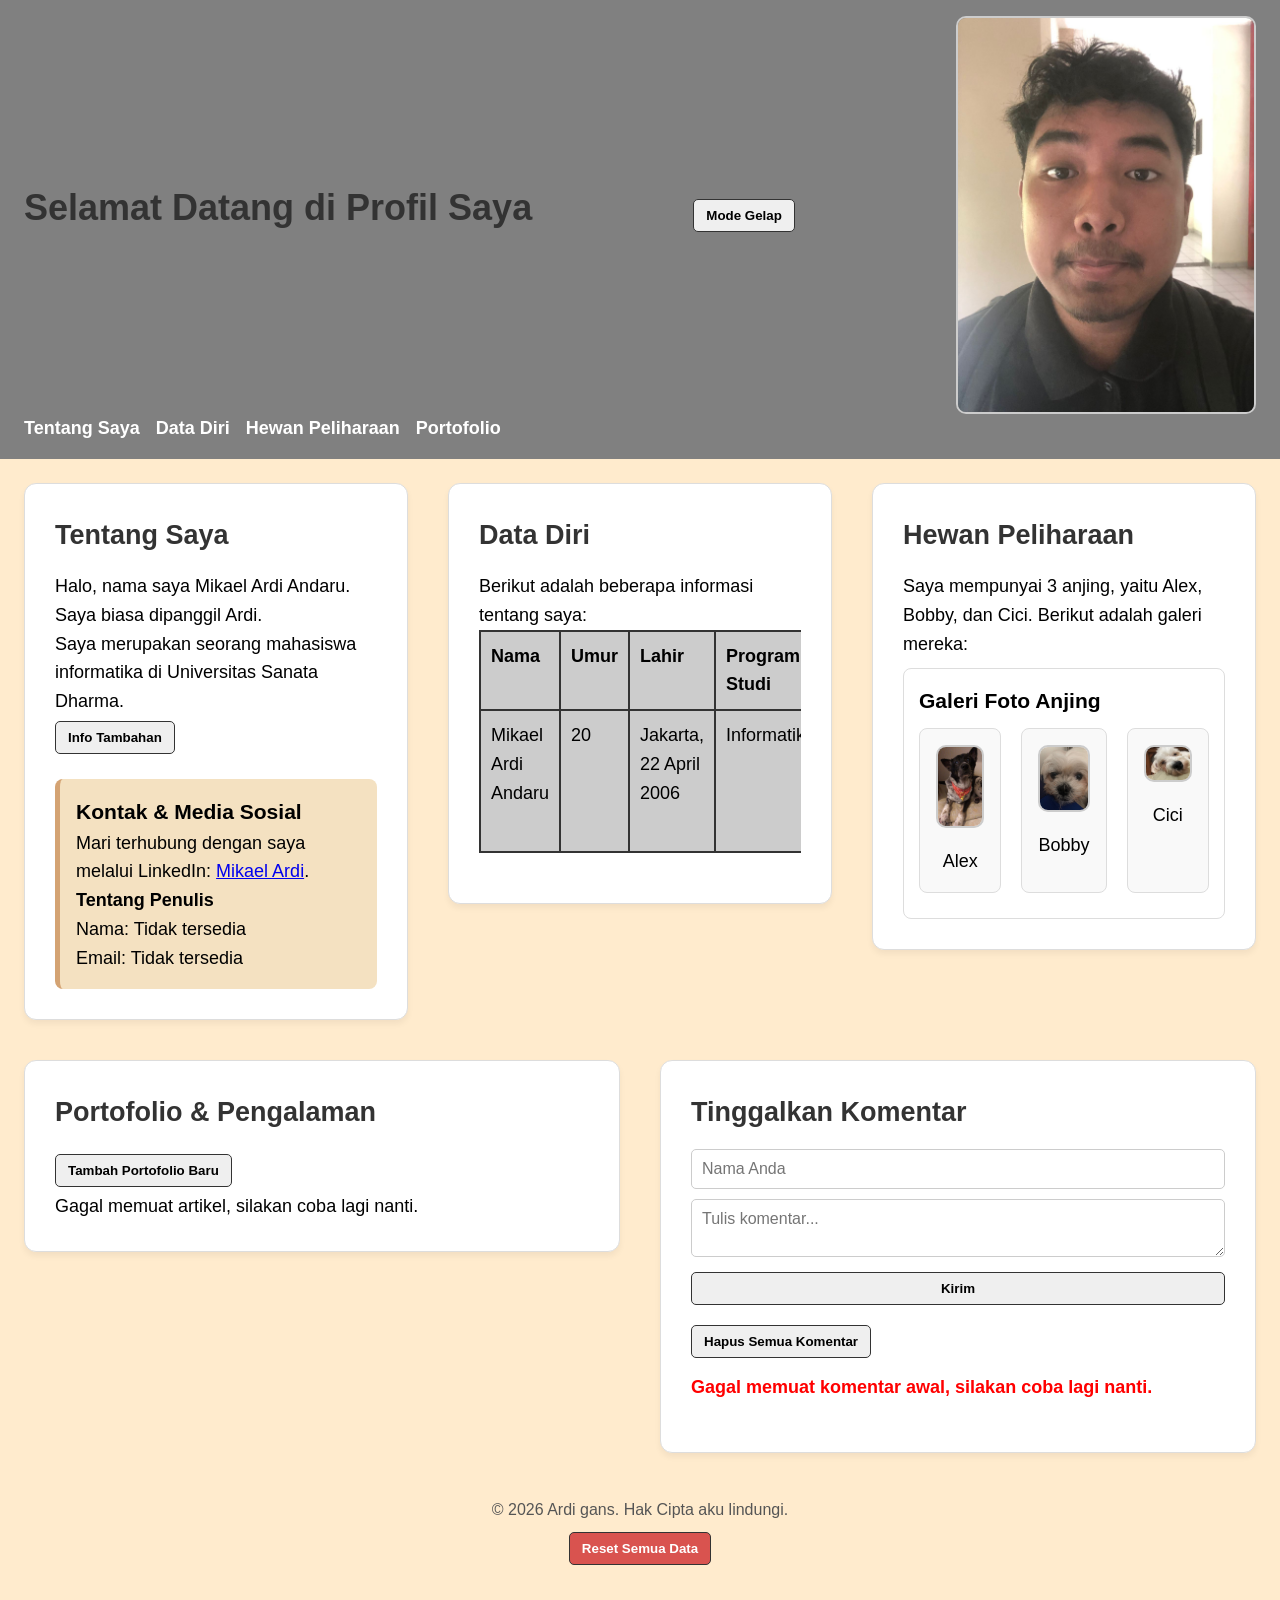
<file: index.html>
<!DOCTYPE html>
<html lang="id">
    <head>
        <meta charset="UTF-8">
        <meta name="viewport" content="width=device-width, initial-scale=1.0">
        <title>Profil Mikael Ardi Andaru</title>
        <link rel="stylesheet" href="style.css">
    </head>
    <body>
        <header>
            <h1>Selamat Datang di Profil Saya</h1>
            <!-- Tombol Dark Mode -->
            <button id="btn-tema">Mode Gelap</button>
            
            <img src="ardi.jpeg" alt="Foto Ardi" width="300" height="300">
            <!-- nav -->
            <nav>
                <ul>
                    <li><a href="#tentang-saya">Tentang Saya</a></li>
                    <li><a href="#data-diri">Data Diri</a></li>
                    <li><a href="#hewan-peliharaan">Hewan Peliharaan</a></li>
                    <li><a href="#portofolio">Portofolio</a></li>
                </ul>
            </nav>
        </header>

        <main>
            <section id="tentang-saya">
                <h2>Tentang Saya</h2>
                <p>Halo, nama saya Mikael Ardi Andaru. Saya biasa dipanggil Ardi.</p>
                <p>Saya merupakan seorang mahasiswa informatika di Universitas Sanata Dharma.</p>
                
                <!-- Tombol untuk menyembunyikan/menampilkan aside -->
                <button id="btn-info">Info Tambahan</button>
                
                <!-- buat medsos -->
                <aside>
                    <h3>Kontak & Media Sosial</h3>
                    <p>Mari terhubung dengan saya melalui LinkedIn: <a href="https://www.linkedin.com/in/mikaelardi/" target="_blank">Mikael Ardi</a>.</p>
                    
                    <!-- Modul 8 (B.6): Tentang Penulis, diisi dari API /users/1 -->
                    <h4>Tentang Penulis</h4>
                    <p>Nama: <span id="nama-penulis">Memuat...</span></p>
                    <p>Email: <span id="email-penulis">Memuat...</span></p>
                </aside>
            </section>

            <section id="data-diri">
                <h2>Data Diri</h2>
                <p>Berikut adalah beberapa informasi tentang saya:</p>
                <table>
                    <thead>
                        <tr>
                            <th scope="col">Nama</th>
                            <th scope="col">Umur</th>
                            <th scope="col">Lahir</th>
                            <th scope="col">Program Studi</th>
                            <th scope="col">Hobi</th>
                        </tr>
                    </thead>
                    <tbody>
                        <tr>
                            <td>Mikael Ardi Andaru</td>
                            <td>20</td>
                            <td>Jakarta, 22 April 2006</td>
                            <td>Informatika</td>
                            <td>
                                <ol>
                                    <li>Mancing</li>
                                    <li>Memasak</li>
                                    <li>Bermain Basket</li>
                                </ol>
                            </td>
                        </tr>
                    </tbody>
                </table>
            </section>
            
            <section id="hewan-peliharaan">
                <h2>Hewan Peliharaan</h2>
                <p>Saya mempunyai 3 anjing, yaitu Alex, Bobby, dan Cici. Berikut adalah galeri mereka:</p>
                
                <article>
                    <h3>Galeri Foto Anjing</h3>
                    <div class="gallery">
                        <figure>
                            <img src="alex.jpeg" alt="Foto anjing bernama Alex" width="200" height="200">
                            <figcaption>Alex</figcaption>
                        </figure>
                        <figure>
                            <img src="bobby.jpeg" alt="Foto anjing bernama Bobby" width="200" height="200">
                            <figcaption>Bobby</figcaption>
                        </figure>
                        <figure>
                            <img src="cici.jpeg" alt="Foto anjing bernama Cici" width="200" height="200">
                            <figcaption>Cici</figcaption>
                        </figure>
                    </div>
                </article>
            </section>

            <!-- Bagian Portofolio / Pengalaman Baru (Tugas Mandiri) -->
            <section id="portofolio">
                <h2>Portofolio & Pengalaman</h2>
                <button id="btn-tambah">Tambah Portofolio Baru</button>
                <!-- Modul 8: Indikator loading artikel dari API -->
                <div id="loading"><span class="spinner"></span> Memuat artikel...</div>
                <div class="daftar-portofolio">
                    <!-- Artikel akan di-render di sini menggunakan JavaScript -->
                </div>
            </section>
            
            <!-- B.4 Langkah 3: Form Komentar HTML -->
            <section id="komentar">
                <h2>Tinggalkan Komentar</h2>
                <form id="form-komentar">
                    <input type="text" id="input-nama" placeholder="Nama Anda" required>
                    <textarea id="input-pesan" placeholder="Tulis komentar..." required></textarea>
                    <!-- Tugas Mandiri: pesan error di DOM -->
                    <div id="error-pesan" style="color: red; display: none; margin-bottom: 10px; font-weight: bold;"></div>
                    <button type="submit">Kirim</button>
                    <!-- Modul 9 (Tugas Mandiri): batal edit komentar -->
                    <button type="button" id="btn-batal-edit" style="display: none;">Batal</button>
                </form>
                
                <!-- Tugas Mandiri: Tombol hapus semua komentar -->
                <button id="btn-hapus-semua" style="margin-top: 15px;">Hapus Semua Komentar</button>
                
                <!-- Modul 8 (Tugas Mandiri): loading & pesan error untuk komentar dari API -->
                <div id="loading-komentar"><span class="spinner"></span> Memuat komentar...</div>
                <p id="error-komentar" class="pesan-error"></p>

                <ul id="daftar-komentar" style="list-style: none; padding: 0; margin-top: 20px;"></ul>
            </section>
        </main>

        <!-- ini buat footer -->
        <footer>
            <p>&copy; 2026 Ardi gans. Hak Cipta aku lindungi.</p>
            <!-- Tombol Reset Data Modul 7 -->
            <button id="btn-reset" style="margin-top: 10px; background-color: #d9534f; color: white;">Reset Semua Data</button>
        </footer>
        <script src="script.js"></script>
    </body>
</html>
</file>
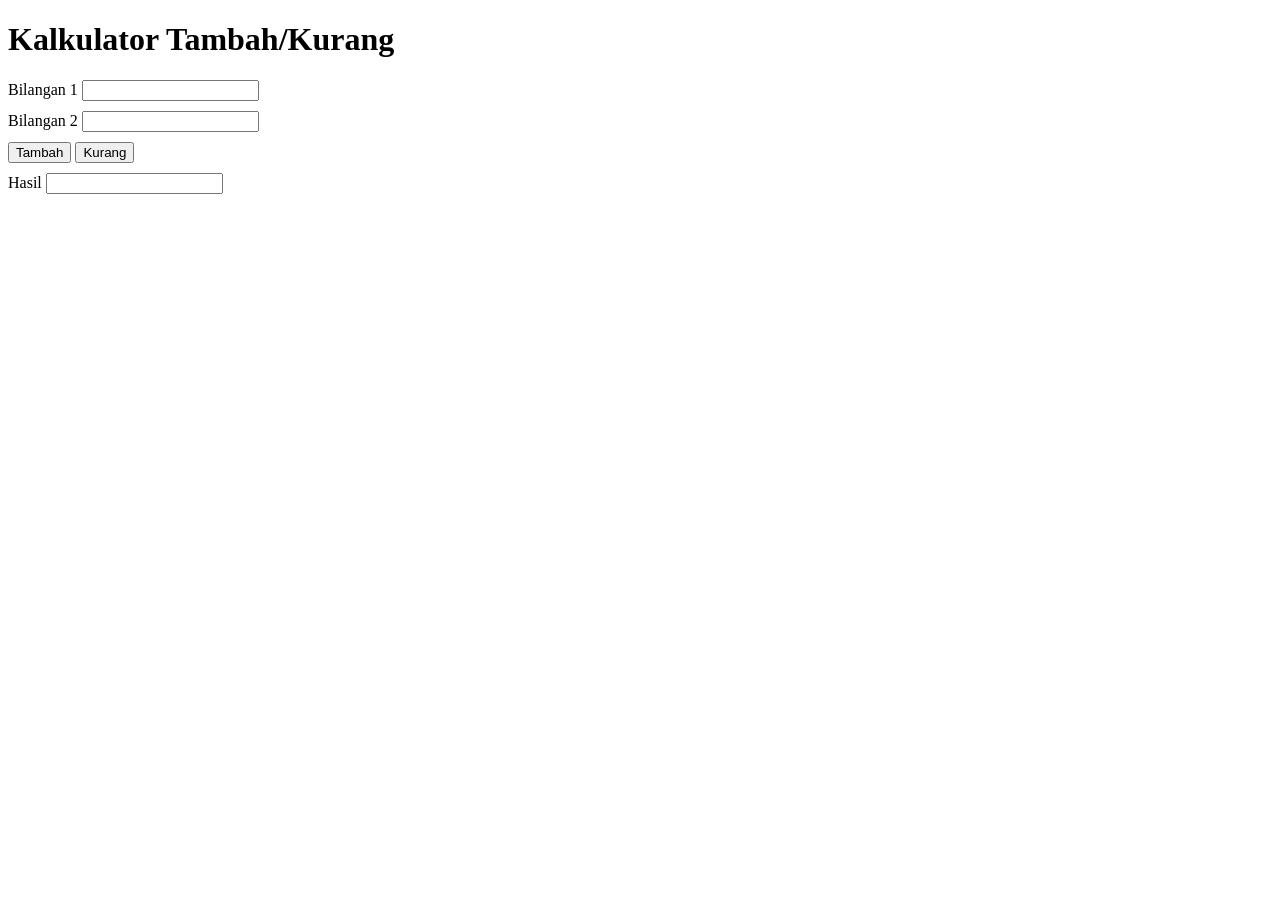
<file: kalkulator.html>
<!DOCTYPE html>
<html lang="id">
<head>
    <meta charset="UTF-8">
    <meta name="viewport" content="width=device-width, initial-scale=1.0">
    <title>Kalkulator</title>
    <style>
        .form-group {
            margin-bottom: 10px;
        }
    </style>
</head>
<body>
    <h1>Kalkulator Tambah/Kurang</h1>
    <form class="form-kalkulator">
        <div class="form-group">
            <label for="bilangan1">Bilangan 1</label>
            <input type="number" name="bilangan1" id="bilangan1" required />
        </div>

        <div class="form-group">
            <label for="bilangan2">Bilangan 2</label>
            <input type="number" name="bilangan2" id="bilangan2" required />
        </div>

        <div class="form-group">
            <input type="button" value="Tambah" onclick="hitung('tambah')" />
            <input type="button" value="Kurang" onclick="hitung('kurang')" />
        </div>

        <div class="form-group">
            <label for="result">Hasil</label>
            <input type="text" name="result" id="result" readonly />
        </div>   
    </form>

    <script>
        function hitung(operasi) {
            // membaca nilai dari input text dan mengubahnya menjadi angka
            var bil1 = Number(document.getElementById('bilangan1').value);
            var bil2 = Number(document.getElementById('bilangan2').value);
            var hasil = 0;

            // percabangan perhitungan 
            if (operasi === 'tambah') {
                hasil = bil1 + bil2;
            } else if (operasi === 'kurang') {
                hasil = bil1 - bil2;
            }

            // output untuk hasil kalkulasi ke dalam input text result
            document.getElementById('result').value = hasil;
        }
    </script>
</body>
</html>
</file>
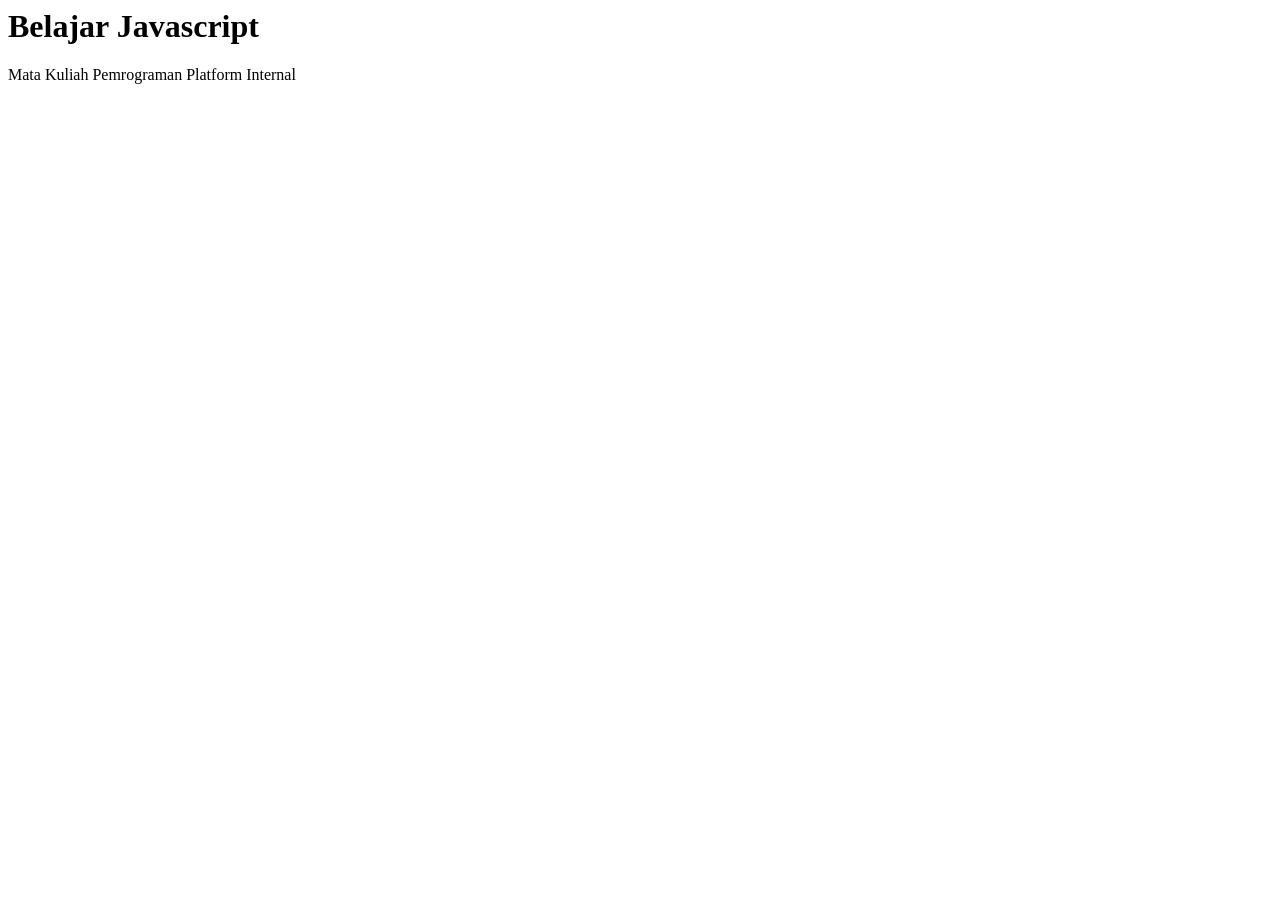
<file: latihan1.html>
<html>
    <head>
        <title>Belajar Javascript Platform</title>
    </head>
    <body>
        <h1>Belajar Javascript</h1>
        <div id="nama"></div>
        <script>
            document.getElementById("nama").innerHTML = "Mata Kuliah Pemrograman Platform Internal";
        </script>
    </body>
</html>
</file>
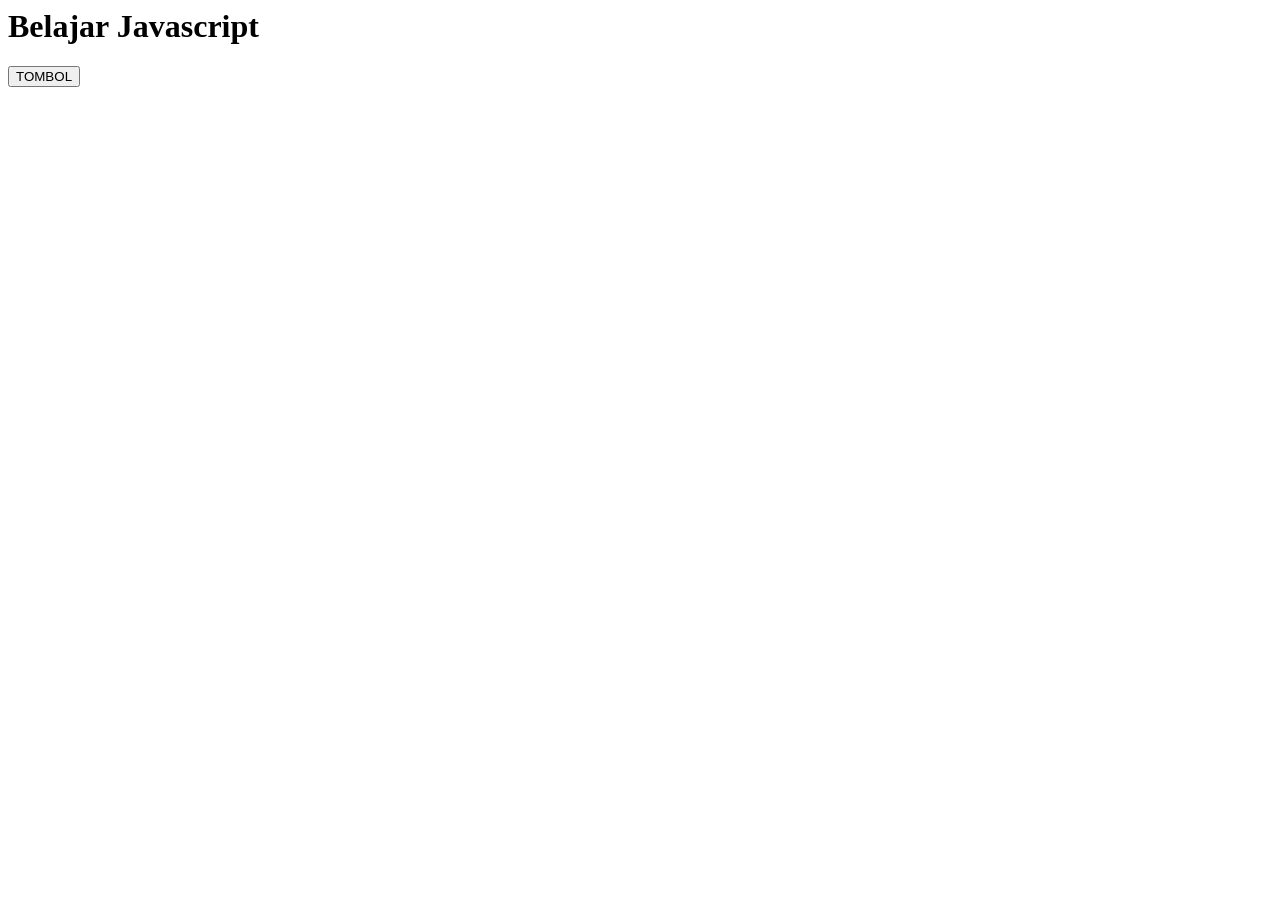
<file: latihan10.html>
<html>
    <head>
        <title>Belajar Javascript Platform</title>
    </head>
    <body>
        <h1>Belajar Javascript</h1>
        <button onclick="perulangan()">TOMBOL</button>
        <div id="hasil"></div> 
        <script>
            function perulangan() {
                var text = "";
                var x;
                for (x = 0; x <= 10; x++) {
                    text += "Angka " + x + "<br>";
                }
                document.getElementById("hasil").innerHTML = text;
            }
        </script>
    </body>
</html>
</file>
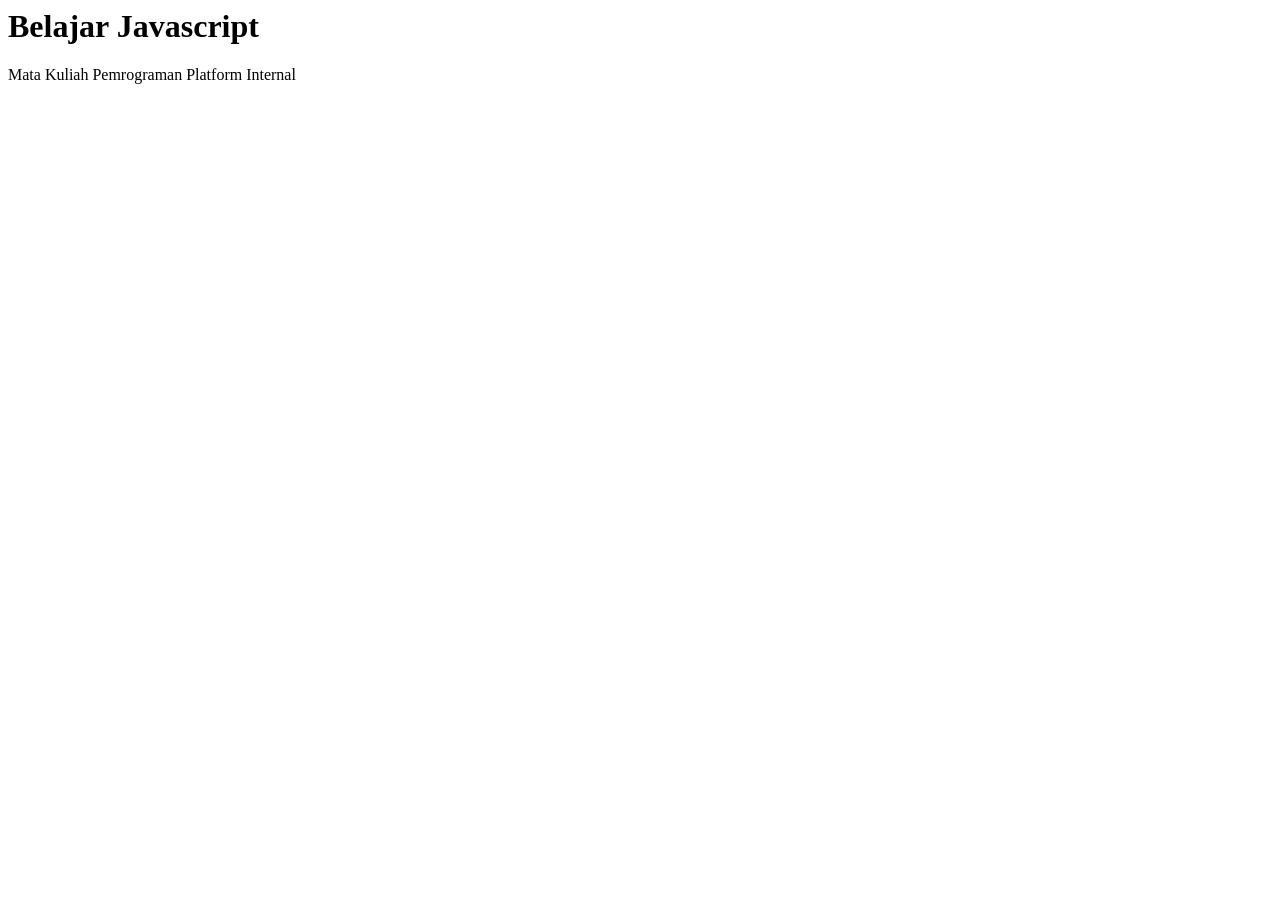
<file: latihan2.html>
<html>
    <head>
        <title>Belajar Javascript Platform</title>
    </head>
    <body>
        <h1>Belajar Javascript</h1>
        <div id="nama"></div>
    </body>
            <script type="text/javascript" src="belajar.js"></script>
</html>
</file>
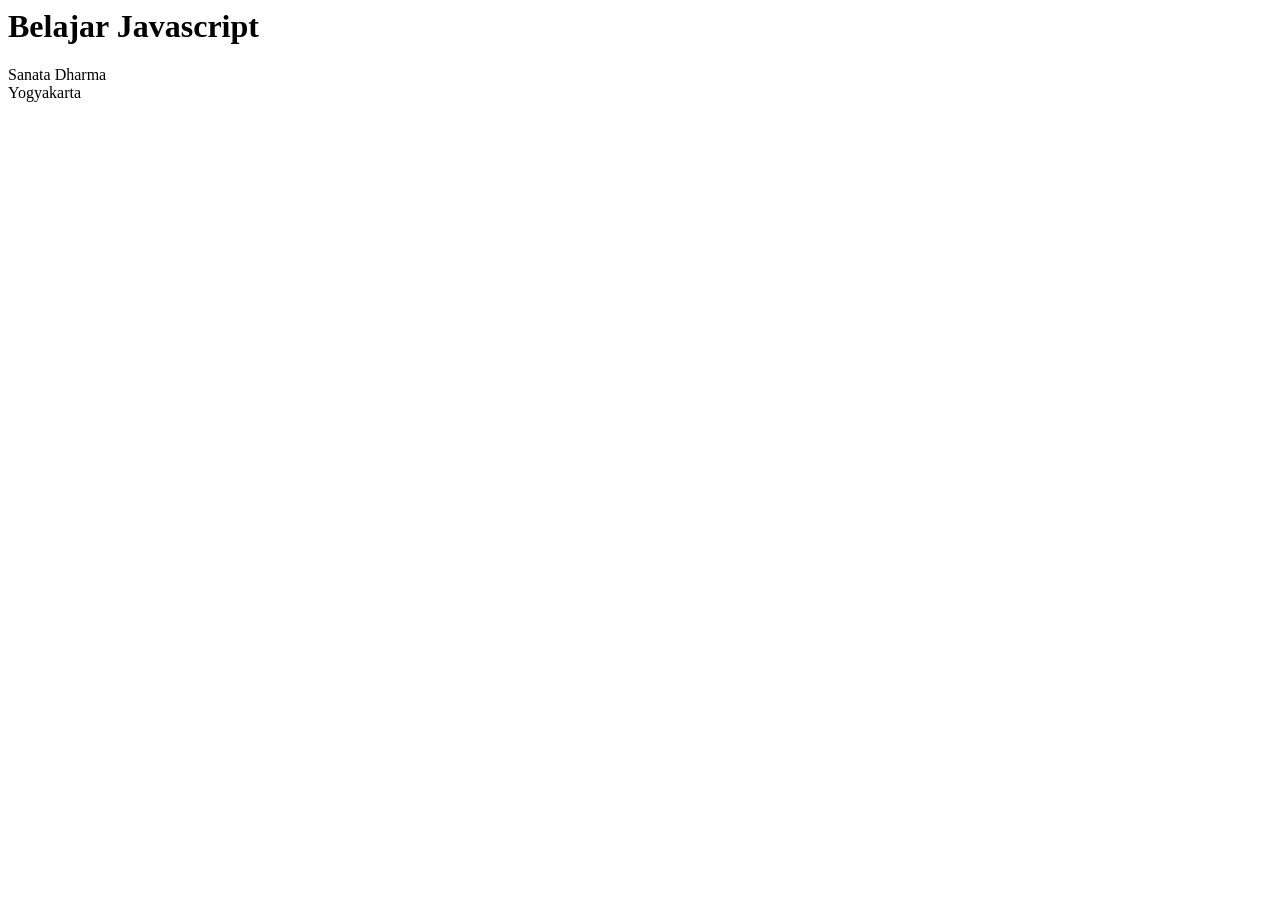
<file: latihan3.html>
<html>
    <head>
        <title>Belajar Javascript Platform</title>
    </head>
    <body>
        <h1>Belajar Javascript</h1>
        <div id="nama"></div>
        <div id="alamat"></div>
        <script>
            var nama = "Sanata Dharma";
            var alamat = "Yogyakarta";
            document.getElementById("nama").innerHTML = nama;
            document.getElementById("alamat").innerHTML = alamat;
        </script>
    </body>
</html>
</file>
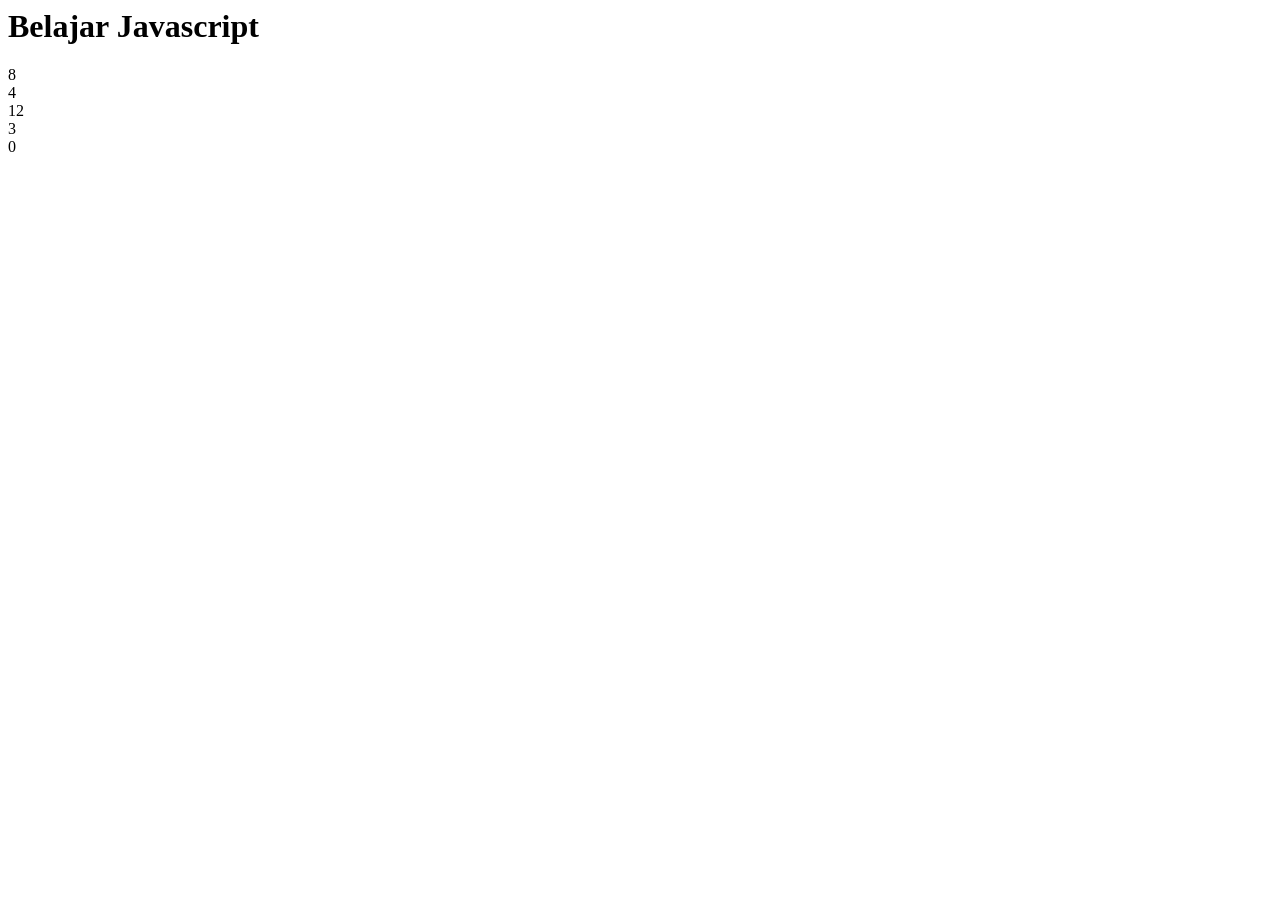
<file: latihan4.html>
<html>
    <head>
        <title>Belajar Javascript Platform</title>
    </head>
    <body>
        <h1>Belajar Javascript</h1>
        <div id="penjumlahan"></div>
        <div id="pengurangan"></div>
        <div id="perkalian"></div>
        <div id="pembagian"></div>
        <div id="modulus"></div>
        <script>
            var bilangan1 = 6;
            var bilangan2 = 2;

            var penjumlahan = bilangan1 + bilangan2;
            var pengurangan = bilangan1 - bilangan2;
            var perkalian = bilangan1 * bilangan2;
            var pembagian = bilangan1 / bilangan2;
            var modulus = bilangan1 % bilangan2;
            document.getElementById("penjumlahan").innerHTML = penjumlahan;
            document.getElementById("pengurangan").innerHTML = pengurangan;
            document.getElementById("perkalian").innerHTML = perkalian;
            document.getElementById("pembagian").innerHTML = pembagian;
            document.getElementById("modulus").innerHTML = modulus;
        </script>
    </body>
</html>
</file>
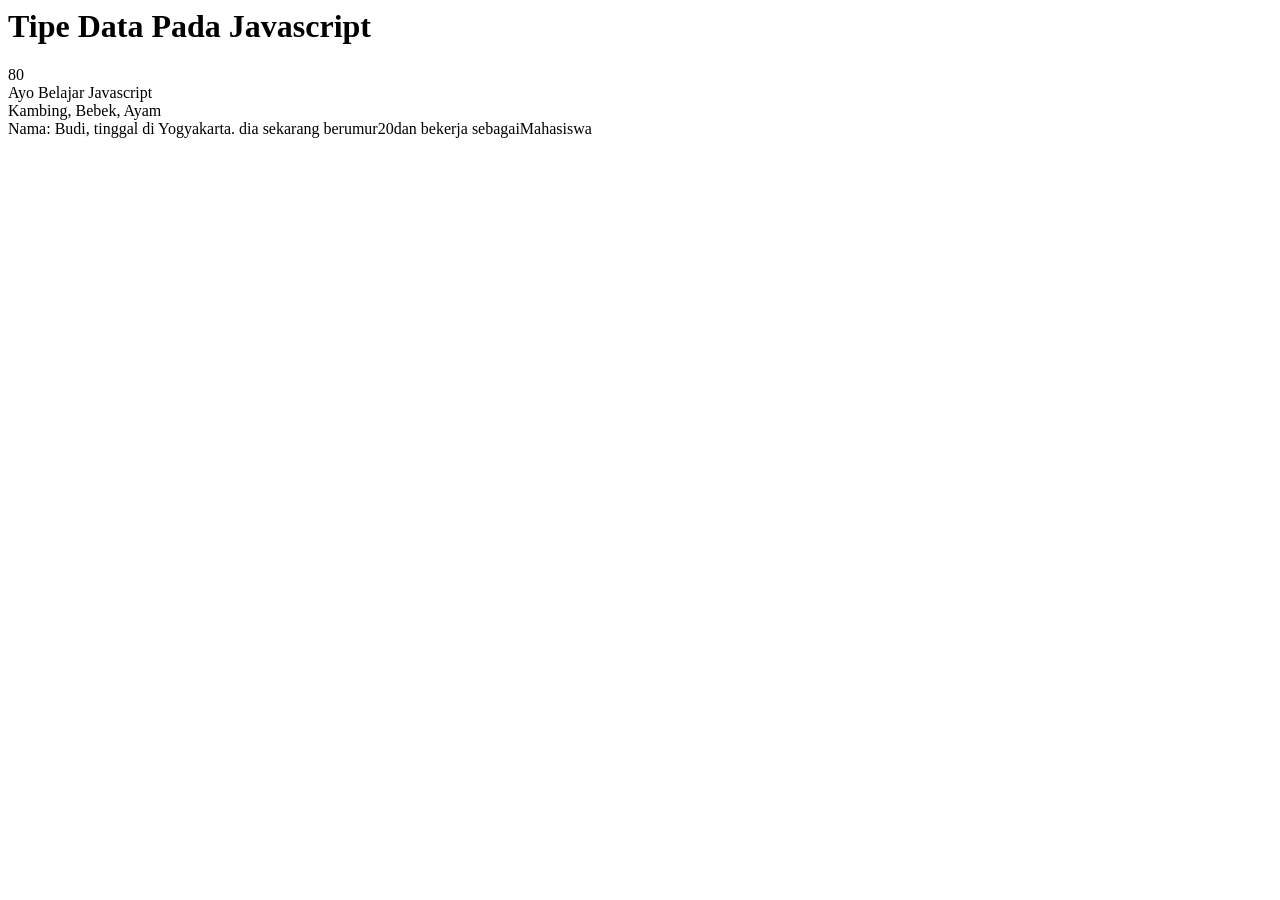
<file: latihan5.html>
<html>
    <head>
        <title>Belajar Javascript Platform</title>
    </head>
    <body>
        <h1>Tipe Data Pada Javascript</h1>
        <div id="hasilangka"></div>
        <div id="hasilkalimat"></div>
        <div id="hasilhewan"></div>
        <div id="hasilmanusia"></div>
        <script>
            var angka = 80;
            var kalimat = "Ayo Belajar Javascript";
            var hewan = ["Kambing", "Bebek", "Ayam"];
            var manusia = {
                nama: "Budi", 
                alamat: "Yogyakarta",
                umur: 20, 
                pekerjaan: "Mahasiswa"
            };
            document.getElementById("hasilangka").innerHTML = angka;
            document.getElementById("hasilkalimat").innerHTML = kalimat;
            document.getElementById("hasilhewan").innerHTML = hewan.join(", ");
            document.getElementById("hasilmanusia").innerHTML = "Nama: " + manusia.nama + ", tinggal di " + manusia.alamat
            + ". dia sekarang berumur" + manusia.umur + "dan bekerja sebagai" + manusia.pekerjaan; 
            </script> 
    </body>
</html>
</file>
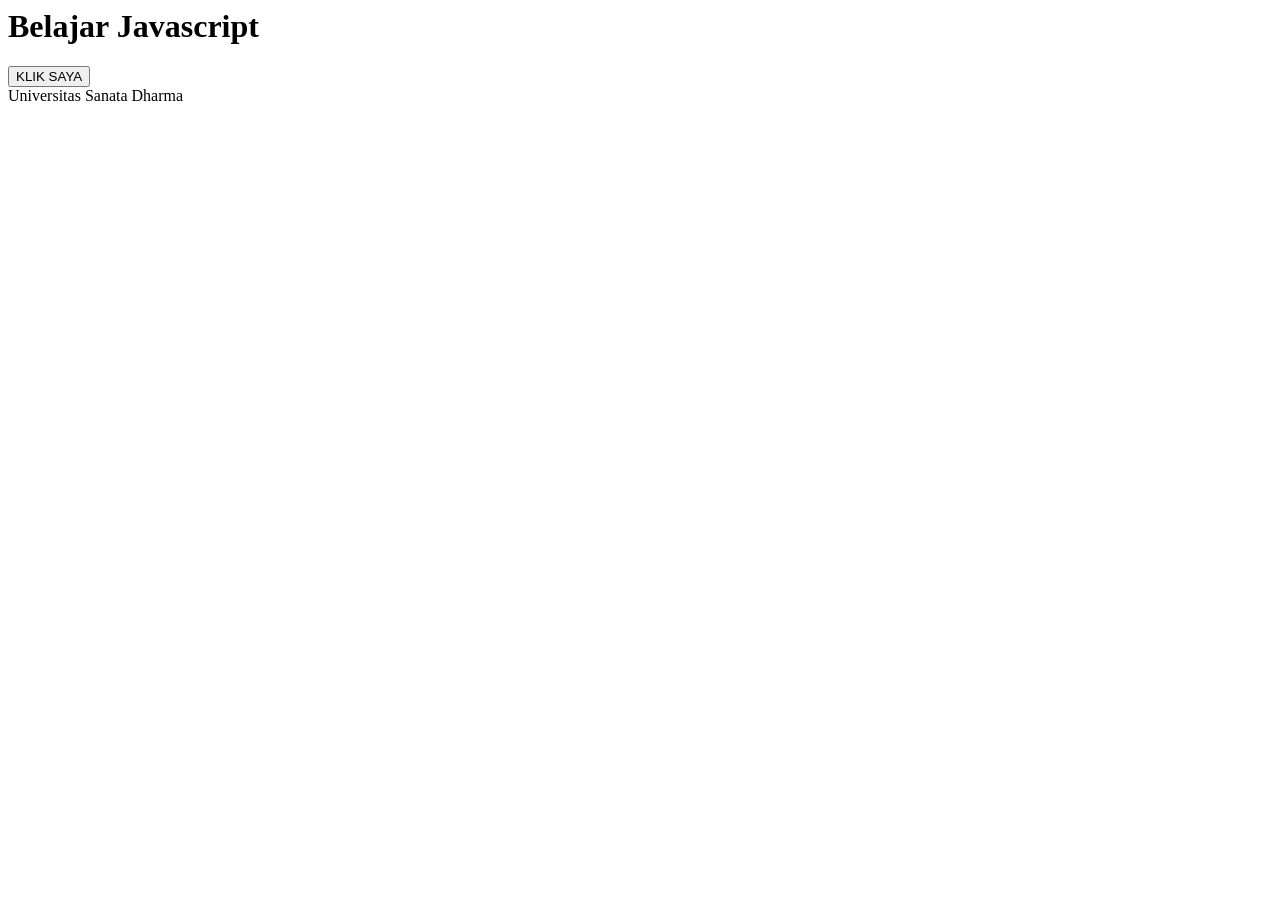
<file: latihan6.html>
<html>
    <head>
        <title>Belajar Javascript Platform</title>
    </head>
    <body>
        <h1>Belajar Javascript</h1>
        <button onclick="tampilkan_nama()">KLIK SAYA</button>
        <div id="hasil"></div>
        <script>
            function tampilkan_nama() {
            return "Universitas Sanata Dharma";
            }
            document.getElementById("hasil").innerHTML = tampilkan_nama();
        </script>
</html>
</file>
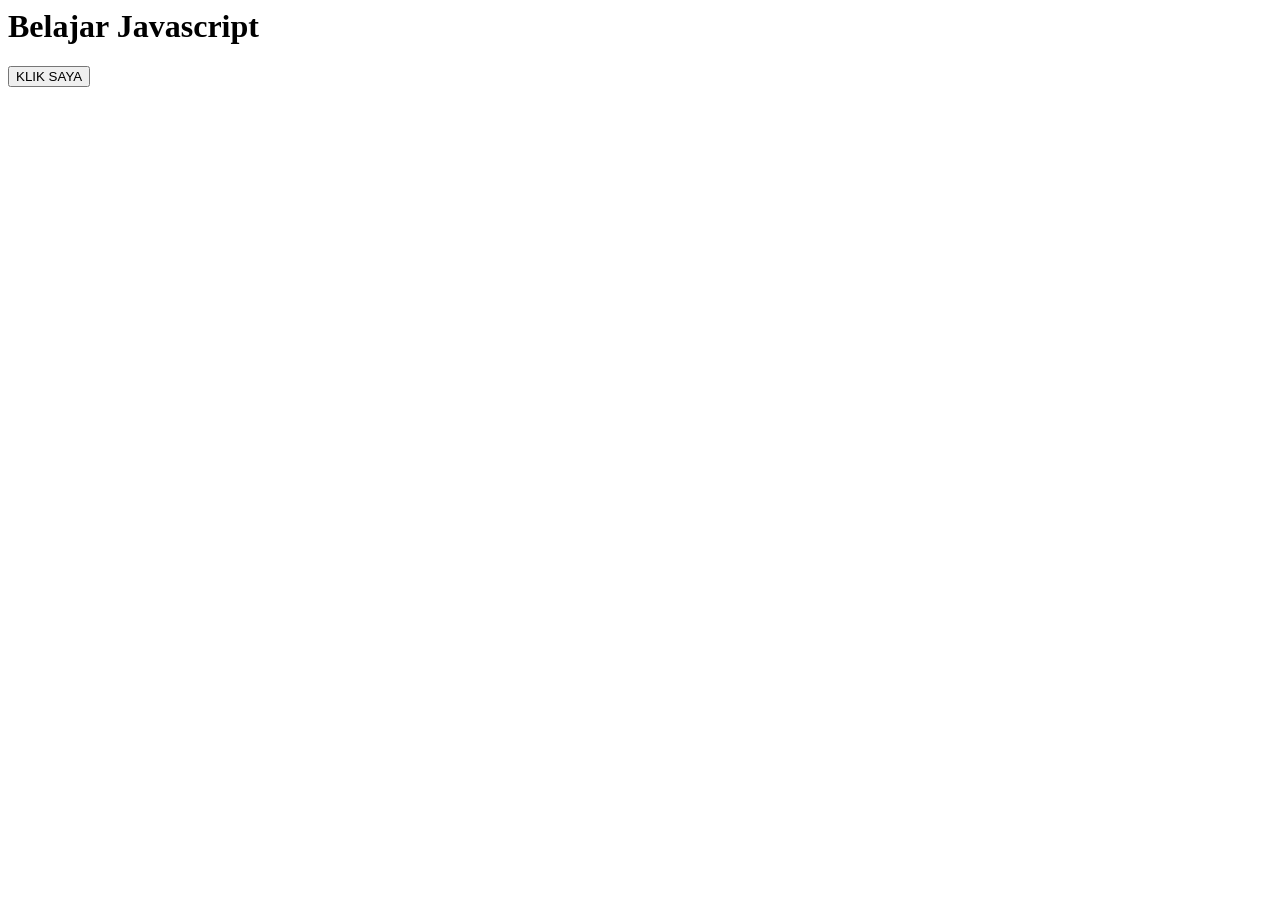
<file: latihan7.html>
<html>
    <head>
        <title>Belajar Javascript Platform</title>
    </head>
    <body>
        <h1>Belajar Javascript</h1>
        <button onclick="tampilkan_nama()">KLIK SAYA</button>
        <div id="hasil"></div>
        <script>
            function tampilkan_nama() {
                document.getElementById("hasil").innerHTML = "<h3>Nama Saya adalah Andi </h3>";
            }
        </script>
</html>
</file>
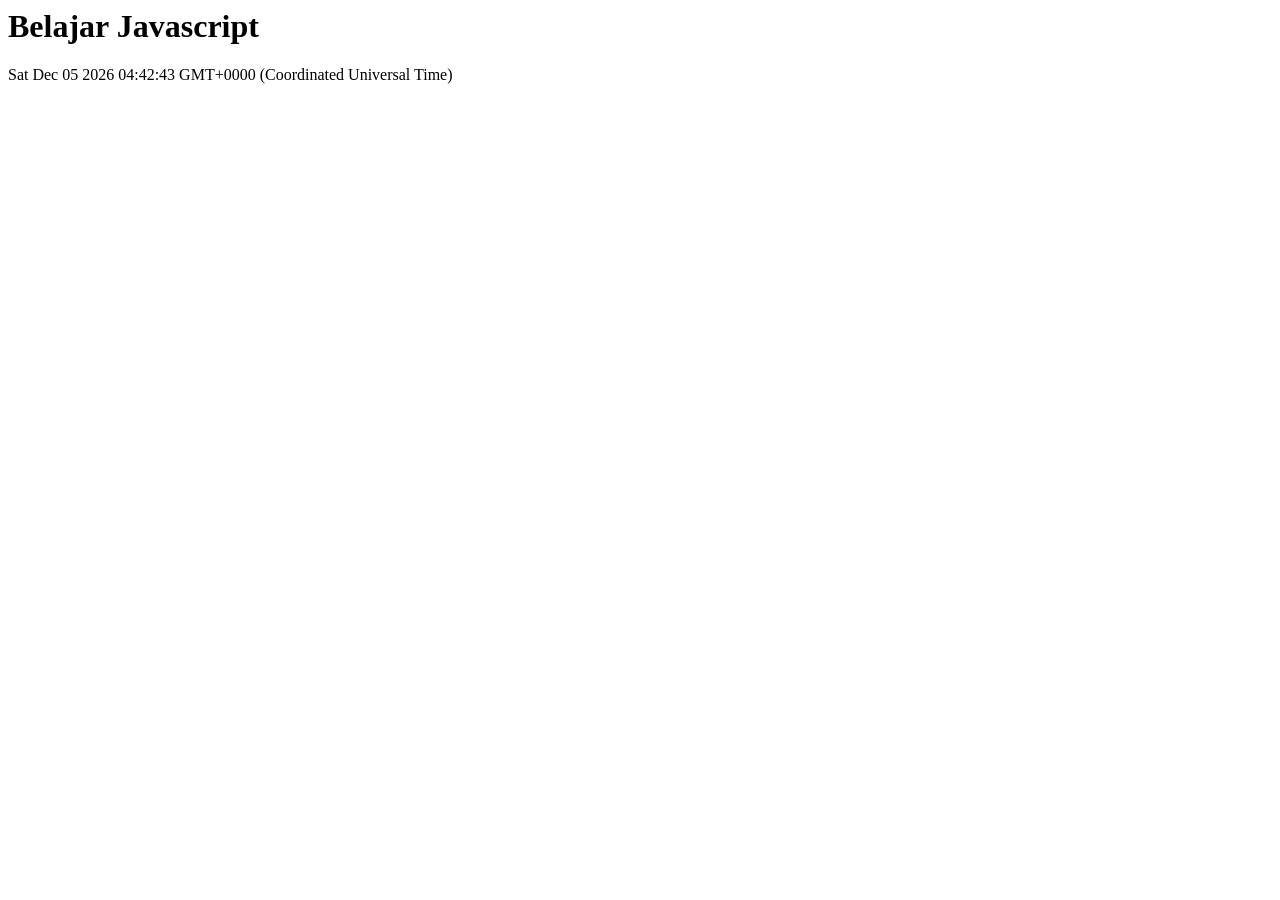
<file: latihan8.html>
<html>
    <head>
        <title>Belajar Javascript Platform</title>
    </head>
    <body>
        <h1>Belajar Javascript</h1>
        <div id="hasil"></div>
        <script>
            var tanggal = new Date();
            document.getElementById("hasil").innerHTML = tanggal;
        </script>
    </body>
</html>
</file>
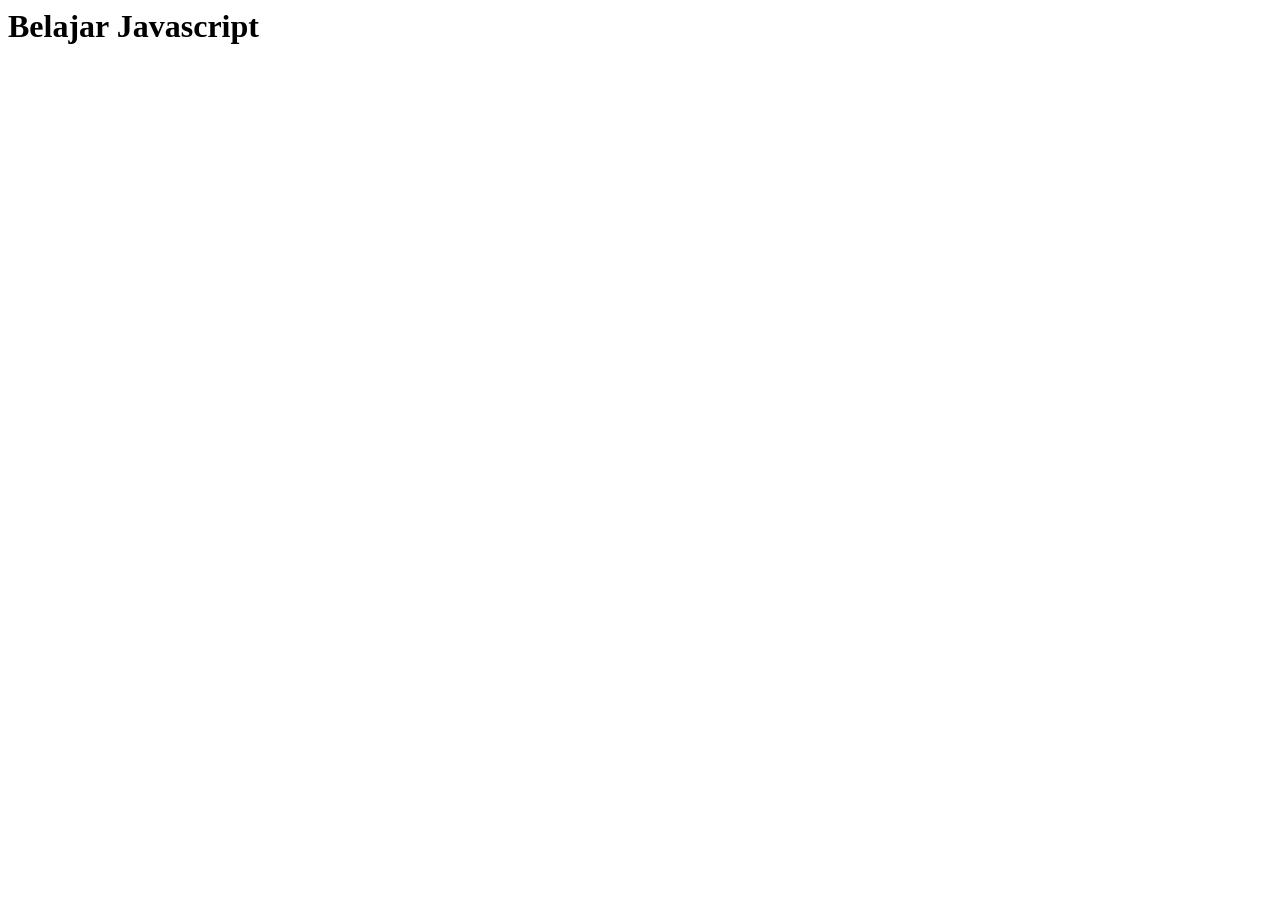
<file: latihan9.html>
<html>
    <head>
        <title>Belajar Javascript Platform</title>
    </head>
    <body>
        <h1>Belajar Javascript</h1>
        <div id="hasil"></div> 
        <script>
            var warna = "merah";
            switch (warna){
                case "hitam":
                    teks = "Warna hitam";
                    break;
                case "merah":
                    teks = "Warna merah";
                    break;
            }
        </script>
    </body>
</html>
</file>
<file: style.css>
* {
    margin: 0;
    padding: 0;
    box-sizing: border-box;
}

body {
    font-family: Arial, sans-serif; 
    line-height: 1.6; 
    background-color: blanchedalmond; 
    font-size: 18px; 
}
    
header {
    top: 0;
    z-index: 100;
    display: flex;
    justify-content: space-between;
    align-items: center;
    flex-wrap: wrap; 
    padding: 16px 24px;
    background-color: gray;
    color: white;
}

header nav ul {
    display: flex;
    gap: 16px;
    list-style: none;
    flex-wrap: wrap;
}

header nav a {
    color: white;
    text-decoration: none;
    font-weight: bold;
}

h1, h2 {
    color: #333;
    margin-bottom: 15px; 
}

img {
    border: 2px solid #ccc;
    border-radius: 10px;
    max-width: 100%;
    height: auto;
}

table {
    background-color: #ccc;
    border-collapse: collapse;
    margin-bottom: 20px;
    width: 100%; 
}

th, td {
    border: 2px solid #333;
    padding: 10px;
    text-align: left; 
    vertical-align: top;
}

td ol {
    padding-left: 25px; 
    margin-top: 5px; 
}

main {
    display: flex;
    flex-direction: column; 
    gap: 40px; 
    padding: 24px;
    min-height: 100vh;
}

main > section {
    background-color: #ffffff;
    padding: 30px;
    border-radius: 12px; 
    border: 1px solid #ddd;
    box-shadow: 0 4px 6px rgba(0,0,0,0.05); 
}

aside {
    background-color: #f4e1c1; 
    padding: 16px;
    border-left: 5px solid #d4a373; 
    border-radius: 8px; 
    margin-top: 20px;
}

article {
    background-color: #fff;
    padding: 15px;
    border-radius: 8px;
    border: 1px solid #ddd;
    margin-top: 10px;
}

button {
    padding: 8px 12px;
    margin: 5px 0;
    cursor: pointer;
    border-radius: 5px;
    border: 1px solid #333;
    font-weight: bold;
}

/* --- Grid pada Hewan Peliharaan --- */
.gallery {
    display: grid;
    grid-template-columns: 1fr;
    gap: 20px; 
    padding: 10px 0;
}

.gallery figure {
    border: 1px solid #ddd;
    border-radius: 8px; 
    padding: 16px;
    text-align: center;
    background-color: #f9f9f9;
}

.gallery figure img {
    margin-bottom: 10px;
}

footer {
    margin-top: 20px;
    padding-bottom: 30px;
    text-align: center;
    font-size: 16px;
    color: #555;
}

/* Gaya Dark Mode */
body.dark-mode {
    background-color: #1a1a1a;
    color: #f2f2f2;
}

body.dark-mode main > section {
    background-color: #2c2c2c;
    border-color: #444;
}

body.dark-mode h1, body.dark-mode h2, body.dark-mode h3 {
    color: #fff;
}

body.dark-mode article {
    background-color: #333;
    border-color: #555;
}

body.dark-mode aside {
    background-color: #4b4033;
    border-color: #d4a373;
}

body.dark-mode .gallery figure {
    background-color: #333;
    border-color: #555;
}

body.dark-mode table {
    background-color: #444;
}

/* Class untuk hide aside */
.tersembunyi {
    display: none;
}

/* Efek Hover Artikel */
.artikel-hover {
    background-color: #eef4fb !important;
    transition: background-color 0.3s ease;
}

body.dark-mode .artikel-hover {
    background-color: #555 !important;
}

/* Gaya untuk list komentar */
#daftar-komentar li {
    background: #f9f9f9;
    padding: 10px 15px;
    border-radius: 8px;
    border: 1px solid #ddd;
    margin-bottom: 10px;
    display: flex;
    justify-content: space-between;
    align-items: center;
}

body.dark-mode #daftar-komentar li {
    background: #333;
    border-color: #555;
}

form#form-komentar {
    display: flex;
    flex-direction: column;
    gap: 10px;
}

form#form-komentar input, form#form-komentar textarea {
    padding: 10px;
    font-size: 16px;
    font-family: inherit;
    border-radius: 5px;
    border: 1px solid #ccc;
}

/* --- Media Query Mobile-First --- */
@media (max-width: 767px) {
    table {
        display: block;
        overflow-x: auto;
    }
}

@media (min-width: 768px) {
    .gallery {
        grid-template-columns: repeat(2, 1fr);
    }   
    
    main { 
        flex-direction: row;
        align-items: flex-start; 
        flex-wrap: wrap; 
    }
    
    main > section { 
        flex: 1; 
        min-width: 300px; 
    }

    table {
        display: block;
        overflow-x: auto;
    }
}

@media (min-width: 992px) {
    .gallery {
        grid-template-columns: repeat(3, 1fr);
    }
}

/* --- Modul 8: Indikator Loading (spinner) & pesan error --- */
#loading, #loading-komentar {
    display: none;
    margin: 10px 0;
    font-weight: bold;
}

.spinner {
    display: inline-block;
    width: 20px;
    height: 20px;
    margin-right: 8px;
    vertical-align: middle;
    border: 3px solid #ccc;
    border-top-color: #333;
    border-radius: 50%;
    animation: putar 0.8s linear infinite;
}

@keyframes putar {
    to {
        transform: rotate(360deg);
    }
}

body.dark-mode .spinner {
    border-color: #555;
    border-top-color: #fff;
}

.pesan-error {
    display: none;
    color: red;
    font-weight: bold;
    margin-top: 10px;
}

/* --- Modul 9: tombol aksi komentar & tombol nonaktif --- */
.aksi-komentar {
    display: flex;
    gap: 6px;
    flex-shrink: 0;
    margin-left: 10px;
}

button:disabled {
    opacity: 0.5;
    cursor: not-allowed;
}
</file>
